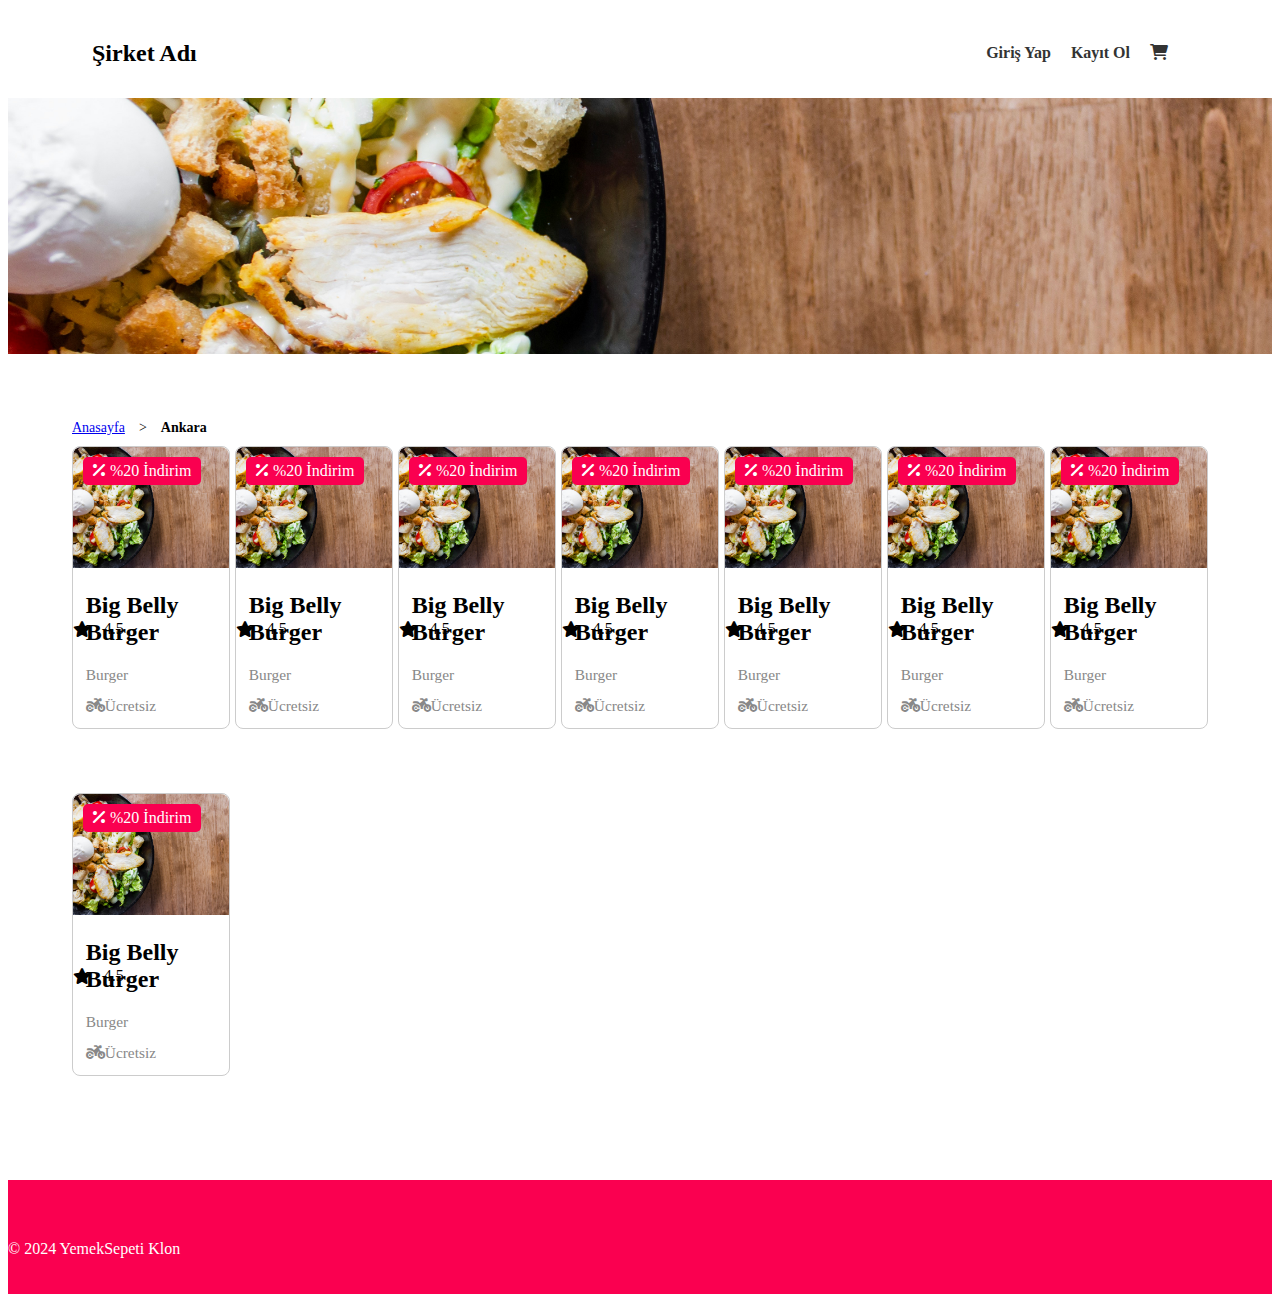
<file: YemekSepeti/ankara.html>
<!DOCTYPE html>
<html lang="en">
<head>
    <meta charset="UTF-8">
    <meta name="viewport" content="width=device-width, initial-scale=1.0">
    <!-- FontAwesome -->
    <link rel="stylesheet" href="https://cdnjs.cloudflare.com/ajax/libs/font-awesome/6.0.0/css/all.min.css">
    <!-- Bootstrap CSS -->
    <link rel="stylesheet" href="https://stackpath.bootstrapcdn.com/bootstrap/4.5.2/css/bootstrap.min.css" integrity="sha384-B4gt1jrGC7Jh4AgTPSdUtOBvfO8sh+WyTO5nO9sRVJL7kyOD1POFIBRahYwqI6uT" crossorigin="anonymous">
    <title>Document</title>
    <style>
    .header-container {
    display: flex;
    justify-content: space-between;
    align-items: center;
    padding: 20px;
    margin: 0 5vw; 
}

.logo {
    font-size: 24px;
    font-weight: bold;
}

.nav-list {
    list-style: none;
    display: flex;
}

.nav-list li {
    margin-right: 20px;
}

.nav-list li a {
    text-decoration: none;
    color: #333;
    font-weight: bold;
    font-size: 16px;
}

.nav-list li a:hover {
    color: #fa0050;
}

.search-feature {
    background: url('/YemekSepeti/wwwroot/img/1.jpg') center/cover no-repeat;
    padding: 10vw; 
}

.search-container {
    max-width: 600px;
    margin: 0 auto;
    text-align: center;
    color: #fff;
}

.breadcrumb {
    margin: 5vw 5vw 10px; 
}

.breancrumb-item {
    display: inline-block;
    margin-right: 10px;
    font-size: 14px;
}

.breancrumb-item:last-child {
    font-weight: bold;
}

.cards-container {
    margin: 0 5vw;
    display: flex;
    flex-wrap: wrap; 
    justify-content: space-between;
}


.card {
    border: 1px solid #ccc;
    border-radius: 8px;
    width: calc(25% - 10vw); 
    margin-bottom: 5vw;
    position: relative;
    overflow: hidden;
    cursor: pointer;
}

.discount {
    position: absolute;
    top: 10px;
    left: 10px;
    background-color: #fa0050;
    color: #fff;
    padding: 5px 10px;
    border-radius: 5px;
    z-index: 1;
}

.card img {
    width: 100%;
    height: auto;
    border-radius: 8px 8px 0 0;
    transition: transform 0.3s ease;
}

.card:hover img {
    transform: scale(1.05);
}

.info {
    margin-left: 1vw; 
}

.info p {
    margin: 1vw 0; 
    font-size: 1.2vw; 
    color: #888;
}

.rating {
    position: absolute;
    bottom: 7vw; 
    display: flex;
    align-items: center;
}

.rating i {
    margin-right: 1vw; 
}

@media only screen and (max-width: 768px) {
    .cards-container {
        flex-direction: column;
        align-items: center;
    }

    .card {
        width: calc(100% - 5vw);
    }
}

    </style>
</head>
<body>
    <header>
        <div class="header-container">
            <div class="logo">Şirket Adı</div>
            <nav>
                <ul class="nav-list">
                    <li><a href="#">Giriş Yap</a></li>
                    <li><a href="#">Kayıt Ol</a></li>
                    <li><a href="#"><i class="fas fa-shopping-cart"></i></a></li>
                </ul>
            </nav>
        </div>
     </header>
     
     <!--Search Section-->

     <section class="search-feature">
        <div class="search-container">

        </div>
     </section>

     <div class="breadcrumb">
        <div class="breancrumb-item"><a href="index.html">Anasayfa</a></div>
        <div class="breancrumb-item">></div>
        <div class="breancrumb-item">Ankara</div>
     </div>

     <div class="cards-container">
        <div class="card" onclick="window.location.href='index.html';">
            <div class="discount">
                <i class="fas fa-percent"></i>
                <span>%20 İndirim</span>
            </div>
            <img src="wwwroot/img/1.jpg" alt="">
            <div class="info">
                <h2>Big Belly Burger</h2>
                <p>Burger</p>
                <p><i class="fas fa-motorcycle"></i>Ücretsiz</p>
            </div>
            <div class="rating">
                <i class="fas fa-star"></i>
                <span>4.5</span>
            </div>
        </div>
        <div class="card" onclick="window.location.href='index.html';">
            <div class="discount">
                <i class="fas fa-percent"></i>
                <span>%20 İndirim</span>
            </div>
            <img src="wwwroot/img/1.jpg" alt="">
            <div class="info">
                <h2>Big Belly Burger</h2>
                <p>Burger</p>
                <p><i class="fas fa-motorcycle"></i>Ücretsiz</p>
            </div>
            <div class="rating">
                <i class="fas fa-star"></i>
                <span>4.5</span>
            </div>
        </div>
        <div class="card" onclick="window.location.href='index.html';">
            <div class="discount">
                <i class="fas fa-percent"></i>
                <span>%20 İndirim</span>
            </div>
            <img src="wwwroot/img/1.jpg" alt="">
            <div class="info">
                <h2>Big Belly Burger</h2>
                <p>Burger</p>
                <p><i class="fas fa-motorcycle"></i>Ücretsiz</p>
            </div>
            <div class="rating">
                <i class="fas fa-star"></i>
                <span>4.5</span>
            </div>
        </div>
        <div class="card" onclick="window.location.href='index.html';">
            <div class="discount">
                <i class="fas fa-percent"></i>
                <span>%20 İndirim</span>
            </div>
            <img src="wwwroot/img/1.jpg" alt="">
            <div class="info">
                <h2>Big Belly Burger</h2>
                <p>Burger</p>
                <p><i class="fas fa-motorcycle"></i>Ücretsiz</p>
            </div>
            <div class="rating">
                <i class="fas fa-star"></i>
                <span>4.5</span>
            </div>
        </div>
        <div class="card" onclick="window.location.href='index.html';">
            <div class="discount">
                <i class="fas fa-percent"></i>
                <span>%20 İndirim</span>
            </div>
            <img src="wwwroot/img/1.jpg" alt="">
            <div class="info">
                <h2>Big Belly Burger</h2>
                <p>Burger</p>
                <p><i class="fas fa-motorcycle"></i>Ücretsiz</p>
            </div>
            <div class="rating">
                <i class="fas fa-star"></i>
                <span>4.5</span>
            </div>
        </div>
        <div class="card" onclick="window.location.href='index.html';">
            <div class="discount">
                <i class="fas fa-percent"></i>
                <span>%20 İndirim</span>
            </div>
            <img src="wwwroot/img/1.jpg" alt="">
            <div class="info">
                <h2>Big Belly Burger</h2>
                <p>Burger</p>
                <p><i class="fas fa-motorcycle"></i>Ücretsiz</p>
            </div>
            <div class="rating">
                <i class="fas fa-star"></i>
                <span>4.5</span>
            </div>
        </div>
        <div class="card" onclick="window.location.href='index.html';">
            <div class="discount">
                <i class="fas fa-percent"></i>
                <span>%20 İndirim</span>
            </div>
            <img src="wwwroot/img/1.jpg" alt="">
            <div class="info">
                <h2>Big Belly Burger</h2>
                <p>Burger</p>
                <p><i class="fas fa-motorcycle"></i>Ücretsiz</p>
            </div>
            <div class="rating">
                <i class="fas fa-star"></i>
                <span>4.5</span>
            </div>
        </div>
        <div class="card" onclick="window.location.href='index.html';">
            <div class="discount">
                <i class="fas fa-percent"></i>
                <span>%20 İndirim</span>
            </div>
            <img src="wwwroot/img/1.jpg" alt="">
            <div class="info">
                <h2>Big Belly Burger</h2>
                <p>Burger</p>
                <p><i class="fas fa-motorcycle"></i>Ücretsiz</p>
            </div>
            <div class="rating">
                <i class="fas fa-star"></i>
                <span>4.5</span>
            </div>
        </div>
     </div>
     <footer style="margin-top: 40px; background-color: #fa0050; color: #fff; padding: 20px 0;">
        <div class="footer-bottom" style="margin-top: 40px;">
            <div class="container">
                <p>&copy; 2024 YemekSepeti Klon</p>
            </div>
        </div>
     </footer>
</body>
</html>
</file>
